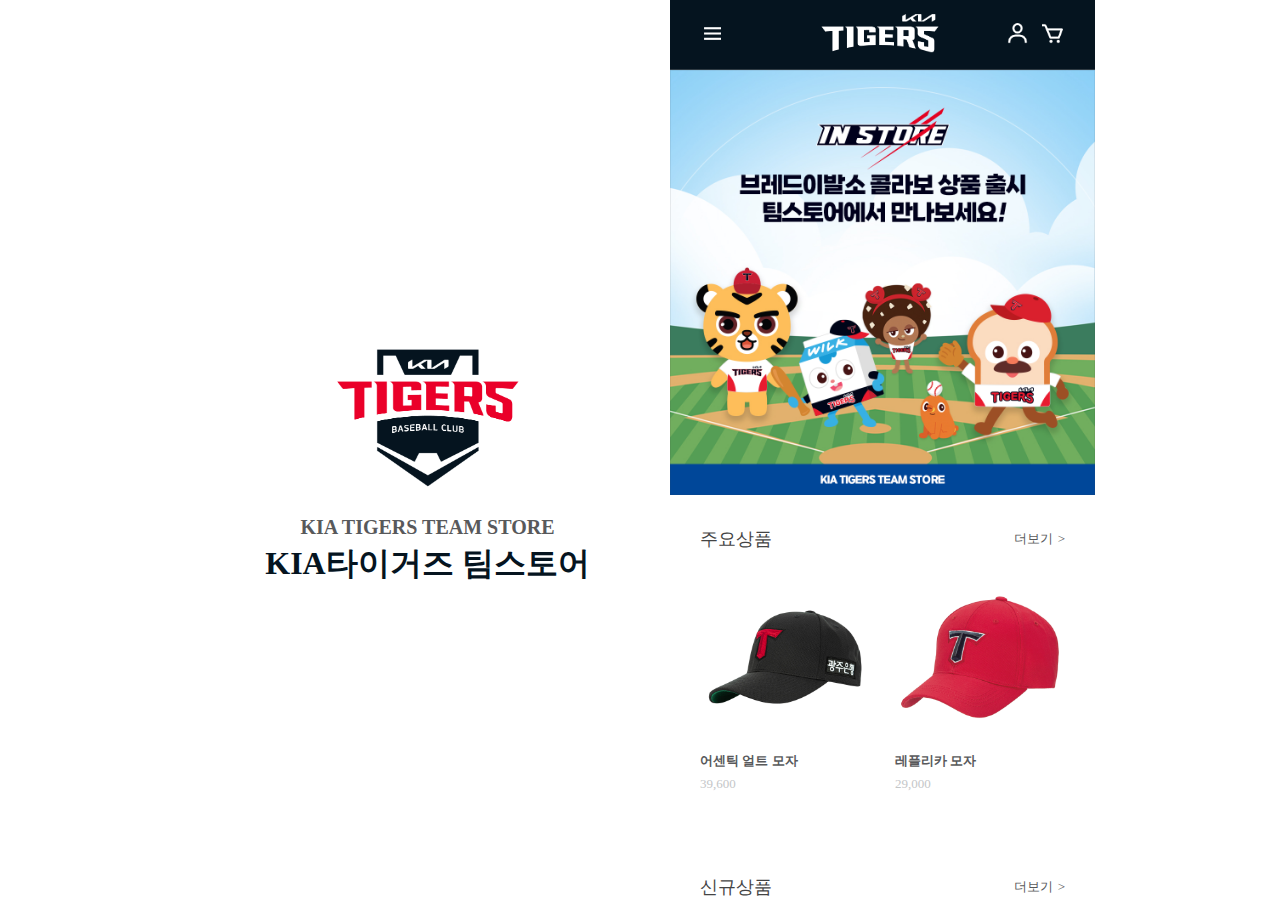
<file: index.html>
<!DOCTYPE html>
<html lang="en">
  <head>
    <meta charset="UTF-8" />
    <meta name="viewport" content="width=device-width, initial-scale=1.0" />
    <title>KIA타이거즈 팀스토어</title>
    <link rel="stylesheet" href="./css/reset.css" />
    <link rel="stylesheet" href="./css/teamStore.css" />
  </head>
  <body>
    <div class="all-wrapper">
      <div class="sidebar-wrapper">
        <div class="sidebar">
          <img
            src="./img/kid.logo.png"
            alt="kia-logo"
            width="200"
            height="147"
          />
          <p>KIA TIGERS TEAM STORE</p>
          <p>KIA타이거즈 팀스토어</p>
        </div>
      </div>
      <div class="realsite">
        <div class="header">
          <ul class="header-items">
            <li>
              <img
                src="[data-uri]"
                width="25"
                height="24.67"
              />
            </li>
            <li>
              <img src="./img/kiaTigers.logo.png" width="120" height="38.53" />
            </li>
            <ul class="header-items-wrapper">
              <li>
                <img
                  src="[data-uri]"
                  width="25"
                  height="24.67"
                />
              </li>
              <li>
                <img
                  src="[data-uri]"
                  width="25"
                  height="24.67"
                />
              </li>
            </ul>
          </ul>
        </div>
        <div class="section">
          <!-- <img
            src="./img/쇼핑몰-롤링배너-호걸이1.jpg"
            alt="rotation1"
            width="425px"
            height="425px"
          /> -->
          <img
            src="./img/쇼핑몰-롤링배너-브레드이발소2.jpg"
            alt="rotation2"
            width="425px"
            height="425px"
          />
          <!-- <img
            src="./img/팀스토어-메인-배너-003.jpg"
            alt="rotation3"
            width="425px"
            height="425px"
          /> -->
        </div>
        <div class="main">
          <div class="main-first">
            <div class="main-title">
              <!-- 주요상품 -->
              <p>주요상품</p>
              <div class="see-more">
                <a href="#">더보기</a>
                <div>></div>
              </div>
            </div>
            <div class="product-wrapper">
              <div id="product-wrapper-first">
                <div class="first-first">
                  <a href="#">
                    <img
                      src="./img/어센틱 모자.jpg"
                      width="170px"
                      height="170px"
                    />
                    <p>어센틱 얼트 모자</p>
                    <p>39,600</p>
                  </a>
                </div>
                <div class="first-second">
                  <a href="#">
                    <img
                      src="./img/레플리카 모자.jpg"
                      width="170px"
                      height="170px"
                    />
                    <p>레플리카 모자</p>
                    <p>29,000</p>
                  </a>
                </div>
              </div>
            </div>
          </div>
          <!-- 신규상품 -->
          <div class="main-second">
            <div class="main-title">
              <p>신규상품</p>
              <div class="see-more">
                <a href="#">더보기</a>
                <div>></div>
              </div>
            </div>
            <div class="product-wrapper">
              <div
                id="product-wrapper-second"
                style="
                  display: grid;
                  grid-template-columns: repeat(2, 1fr);
                  grid-column-gap: 25px;
                "
              >
                <!-- 이거 위 세 줄 왜 css에서 안 먹힘;; ? -->
                <div class="second-first">
                  <a href="#">
                    <img src="./img/우비.jpg" width="170px" height="170px" />
                    <p>판초 우의 호두</p>
                    <p>19,000</p>
                  </a>
                </div>
                <div class="second-second">
                  <a href="#">
                    <img src="./img/담요.jpg" width="170px" height="170px" />
                    <p>벨크로 무릎 담요</p>
                    <p>15,000</p>
                  </a>
                </div>
                <div class="second-third">
                  <a href="#">
                    <img
                      src="./img/광복절모자.jpg"
                      width="170px"
                      height="170px"
                    />
                    <p>어센틱 광복절 모자</p>
                    <p>39,600</p>
                  </a>
                </div>
                <div class="second-forth">
                  <a href="#">
                    <img
                      src="./img/무등산 모자.jpg"
                      width="170px"
                      height="170px"
                    />
                    <p>어센틱 무등산 모자</p>
                    <p>39,600</p>
                  </a>
                </div>
              </div>
              <button type="button" class="main-button">
                <span>더보기</span>
              </button>
            </div>
          </div>
          <!-- 공지사항 -->
          <div class="main-notice">
            <div class="main-title">
              <p>공지사항</p>
              <div class="see-more">
                <a href="#">더보기</a>
                <div>></div>
              </div>
            </div>
            <ul class="notice-items">
              <li class="notice-items-first">
                <a href="">배송 및 반품/교환 안내</a>
              </li>
              <li class="notice-items-second">
                <a href="">유니폼 마킹 및 신청 안내</a>
              </li>
              <li class="notice-items-thrid">
                <a href="">[QnA] 카카오톡 채널 문의하기</a>
              </li>
              <li class="notice-items-forth">
                <a href="">오프라인 매장 운영 시간 안내</a>
              </li>
            </ul>
          </div>
        </div>
        <div class="footer">
          <div>
            <section class="footer-menu-wrap">
              <div class="menu-first">
                <div class="menu-first-first">
                  <div class="emblem">
                    <img src="./img/T.logo.png" width="50" height="39.21" />
                  </div>
                  <p>KIA TIGERS TEAM STORE</p>
                  <p>KIA타이거즈 팀스토어</p>
                </div>
                <div class="menu-first-second">
                  <a href="#">
                    <p>
                      <img
                        src="./img/phone-call-regular-24.png"
                        width="15"
                        height="15"
                      />
                    </p>
                    <p>고객센터</p>
                    <p>1533-3727</p>
                  </a>
                  <a href="#">
                    <p>
                      <img
                        src="./img/카톡문의.png"
                        width="15px"
                        height="15px"
                      />
                    </p>
                    <p>카카오톡 채널 상담</p>
                    <p>@tigersgoods</p>
                  </a>
                </div>
              </div>
              <div class="menu-second">
                <ul class="foot-menu">
                  <li>
                    <div class="hide-menu-wrapper">
                      <div class="hide-menu">MY ACCOUNT</div>
                      <button class="plus-button">+</button>
                      <button class="sub-menu minus-button">-</button>
                    </div>
                    <ul class="sub-menu">
                      <li>로그인</li>
                    </ul>
                  </li>
                  <li>
                    <div class="hide-menu-wrapper">
                      <div class="hide-menu">MY ORDER</div>
                      <button class="button">+</button>
                      <button class="sub-menu button">-</button>
                    </div>
                    <ul class="sub-menu">
                      <li>주문 목록/배송 조회</li>
                      <li>취소/반품/교환 목록</li>
                    </ul>
                  </li>
                  <li>
                    <div class="hide-menu-wrapper">
                      <div class="hide-menu">HELP</div>
                      <button class="plus-button">+</button>
                      <button class="sub-menu minus-button">-</button>
                    </div>
                    <ul class="sub-menu">
                      <li>공지사항</li>
                      <li>1:1 문의</li>
                    </ul>
                  </li>
                </ul>
              </div>
            </section>
            <section class="corp-wrap">
              <div>
                <div class="terms">
                  <span>개인정보처리방침</span>
                  <span>이용약관</span>
                </div>
                <div class="info">
                  <p class="company">기아타이거즈</p>
                  <p>대표이사 : 최준영</p>
                  <p>주소 : 광주광역시 북구 서림로 10 (무등종합경기장)</p>
                  <p>
                    사업자등록번호 : 4098102844
                    <a href="#">사업자정보확인</a>
                  </p>
                  <p>통신판매신고 : 광주북구 2009-138호</p>
                  <p>개인정보처리책임자 : 박형배</p>
                  <p>전화번호 : 1533-3727</p>
                  <p>팩스번호 :</p>
                  <p>이메일 : cs@goodslab.kr</p>
                  <p>
                    호스팅사업자 : 엔에이치엔커머스(주), 더스포츠커뮤니케이션
                  </p>
                </div>
                <div class="sns">
                  <p>Copyright ⓒ KIA TIGERS ALL Rights Reserved.</p>
                </div>
              </div>
            </section>
          </div>
        </div>
      </div>
    </div>
  </body>
</html>
</file>
<file: css/teamStore.css>
.all-wrapper {
  height: 910px;
  display: flex;
  align-items: center;
  justify-content: center;
}

/* 왼쪽 로고 */
.sidebar-wrapper {
  display: flex;
  align-items: center;
  justify-content: center;
  width: 485px;
  height: 910px;
  padding: 0 60px;
}

.sidebar {
  display: flex;
  flex-direction: column;
  align-items: center;
  width: 365px;
  height: 230px;
  margin-top: 10px;
}

.sidebar > p:first-of-type {
  color: #58595b;
  font-size: 20px;
  font-weight: 600;
  margin-top: 25px;
}

.sidebar > p:last-of-type {
  color: #05141f;
  font-size: 32px;
  font-weight: 600;
  margin-top: 10px;
}

@media screen and (max-width: 1025px) {
  .sidebar-wrapper {
    display: none;
  }
}

/* 오른쪽 사이트 */

.realsite {
  width: 425px;
  height: 910px;
  overflow: hidden auto;
  -ms-overflow-style: none;
}

.realsite::-webkit-scrollbar {
  display: none;
}

/* 고정 헤더 */

.header {
  width: 425px;
  height: 70px;
  background-color: #05141f;
  position: fixed;
  border-bottom: 1px solid hsla(0, 0%, 85%, 0.2);
}

.header-items {
  width: 425px;
  height: 70px;
  display: flex;
  justify-content: space-between;
  align-items: center;
  padding: 0 30px;
  color: #fff;
}

.header-items li img:hover {
  cursor: pointer;
}

.header-items > li:nth-of-type(2) > img {
  margin-left: 30px;
}

.header-items-wrapper {
  display: flex;
}

.header-items-wrapper > li:last-of-type > img {
  margin-left: 10px;
}

/* 회전 광고 */

.section {
  margin-top: 70px;
  width: 425px;
  height: 425px;
  display: flex;
}

.section:hover {
  cursor: pointer;
}

/* 상품 */

.main {
  height: 1249px;
  padding: 30px 30px 50px;
}

.main-title {
  display: flex;
  justify-content: space-between;
  align-items: center;
  color: #58595b;
  font-size: 13px;
  line-height: 20px;
}

.main-title p {
  color: #444;
  line-height: 28px;
  font-size: 18px;
  font-weight: 500;
}

.main-title div a {
  padding-right: 5px;
  text-decoration: none;
  color: #58595b;
  font-size: 13px;
  line-height: 20px;
}

.see-more {
  display: flex;
}

/* 주요상품 */

.main-first > .product-wrapper div {
  display: flex;
}

.main-first > .product-wrapper div div {
  height: 223px;
  margin-right: 25px;
  margin-top: 18.5px;
  margin-bottom: 18.5px;
}

.product-wrapper div div a p:first-of-type {
  height: 20px;
  margin-top: 10px;
  color: #58595b;
  font-weight: 600;
}

.product-wrapper div div a p:last-of-type {
  height: 20px;
  margin-top: 3px;
  color: #c4c6c8;
  font-weight: 400;
}

.product-wrapper div div a {
  text-decoration: none;
  color: #58595b;
  font-size: 13px;
}

.main-first {
  padding-bottom: 30px;
}

/* 신규상품 */

.main-second {
  padding-top: 30px;
  padding-bottom: 60px;
}

.main-second > .main-title {
  padding-bottom: 15px;
}

.main > .product-wrapper-second {
  display: grid;
  grid-template-columns: repeat(2, 1fr);
  grid-column-gap: 25px;
}

.product-wrapper-second div {
  width: 100%;
}

/* 더보기 버튼 */
.main-button {
  display: flex;
  align-items: center;
  justify-content: center;
  padding: 0 6px;
  cursor: pointer;
  height: 52px;
  width: 100%;
  color: #444;
  background-color: #fff;
  border: 1px solid #c4c6c8;
  border-radius: 4px;
}

.main-button > span {
  font-size: 14px;
  line-height: 24px;
}

/* 공지사항 */
.main-notice {
  margin-top: 40px;
}
.main-notice > .main-title {
  padding-bottom: 5px;
  margin-bottom: 5px;
}

li {
  display: list-item;
  text-align: -webkit-match-parent;
}

.main-notice > .notice-items li a {
  display: -webkit-box;
  -webkit-box-orient: vertical;
  -webkit-line-clamp: 1;
  overflow: hidden;
  padding: 5px;
  border-bottom: 1px solid #e4e5e6;
  font-size: 14px;
  color: #58595b;
  text-decoration: none;
  line-height: 24px;
}

/* footer  */
.footer {
  height: 971.917px;
  background-color: #515257;
  color: #fff;
}

.footer .footer-menu-wrap {
  background-color: #05141f;
  color: #fff;
  width: 100%;
}

.footer > div {
  display: flex;
  flex-direction: column;
}

.footer .menu-first {
  padding-left: 30px;
  padding-right: 30px;
  padding-top: 40px;
  text-align: center;
  font-size: 13px;
}

.menu-first .emblem {
  width: 50px;
  margin: 0 auto 15px;
}

.menu-first p:first-of-type {
  font-size: 14px;
  font-weight: 400;
  letter-spacing: -0.01em;
  line-height: 24px;
}

.menu-first div:first-of-type p:last-of-type {
  font-size: 20px;
  font-weight: 600;
  line-height: 24px;
  letter-spacing: -0.01em;
}

.menu-first > div:last-of-type {
  margin-top: 20px;
  border-bottom: 1px solid hsla(0, 0%, 85%, 0.2);
  padding-bottom: 40px;
  display: flex;
  justify-content: center;
}

.menu-first-second a {
  text-decoration: none;
  color: white;
  padding: 12px;
  text-align: center;
  border: 1px solid hsla(0, 0%, 100%, 0.1);
  background-color: hsla(0, 0%, 100%, 0.1);
  border-radius: 8px;
  margin: 0 4px;
  line-height: 1.6;
  height: 87.71px;
}

/* 누르면 열림 */

.footer .menu-second {
  font-size: 24px;
  font-weight: 800;
  line-height: 24px;
  padding: 20px 0;
  cursor: pointer;
}

.hide-menu-wrapper .hide-menu {
  padding: 20px 30px;
}

.hide-menu-wrapper {
  display: flex;
  align-items: center;
  justify-content: space-between;
}

.hide-menu-wrapper button {
  margin-right: 30px;
  color: white;
  width: 26px;
  height: 26px;
  background-color: #05141f;
  border: 1px solid hsla(0, 0%, 100%, 0.5);
  border-radius: 50%;
  cursor: pointer;
  padding: 1px 6px;
}

.hide-menu-wrapper button:active {
  background-color: hsla(0, 0%, 100%, 0.5);
}

/* hidden menu */
.sub-menu {
  padding: 22px 30px;
  font-weight: 500;
  color: hsla(0, 0%, 100%, 0.6);
  display: none;
}

.sub-menu li {
  height: 40px;
  line-height: 40px;
  font-size: 16px;
}

/* 회색네모 */
.corp-wrap {
  padding: 0 30px;
}

.corp-wrap .terms {
  font-size: 14px;
  font-weight: 600;
  padding: 20px 0;
  border-bottom: 1px solid hsla(0, 0%, 85%, 0.2);
  height: 64px;
  line-height: 24px;
}

.corp-wrap div .terms span:first-of-type {
  padding-right: 20px;
  border-right: 1px solid hsla(0, 0%, 85%, 0.2);
  cursor: pointer;
}

.corp-wrap div .terms span:last-child {
  padding-left: 20px;
  cursor: pointer;
}

.corp-wrap div .info .company {
  font-size: 14px;
  font-weight: 700;
  padding: 20px 0;
  color: #fff;
}

.corp-wrap div .info {
  color: hsla(0, 0%, 100%, 0.4);
  font-size: 13px;
  line-height: 24px;
  border-bottom: 1px solid hsla(0, 0%, 85%, 0.2);
  padding-bottom: 20px;
}

.corp-wrap div .sns {
  color: hsla(0, 0%, 100%, 0.4);
  font-size: 13px;
  text-align: center;
  height: 64px;
}

.corp-wrap div .sns p {
  line-height: 24px;
  padding: 30px 0;
}

.corp-wrap div .info a {
  text-decoration: none;
  font-size: 8px;
  color: #515257;
  background-color: hsla(0, 0%, 100%, 0.4);
  border-radius: 3px;
  line-height: 1.3;
  padding: 1px 4px 3px;
  top: -2px;
}
</file>
